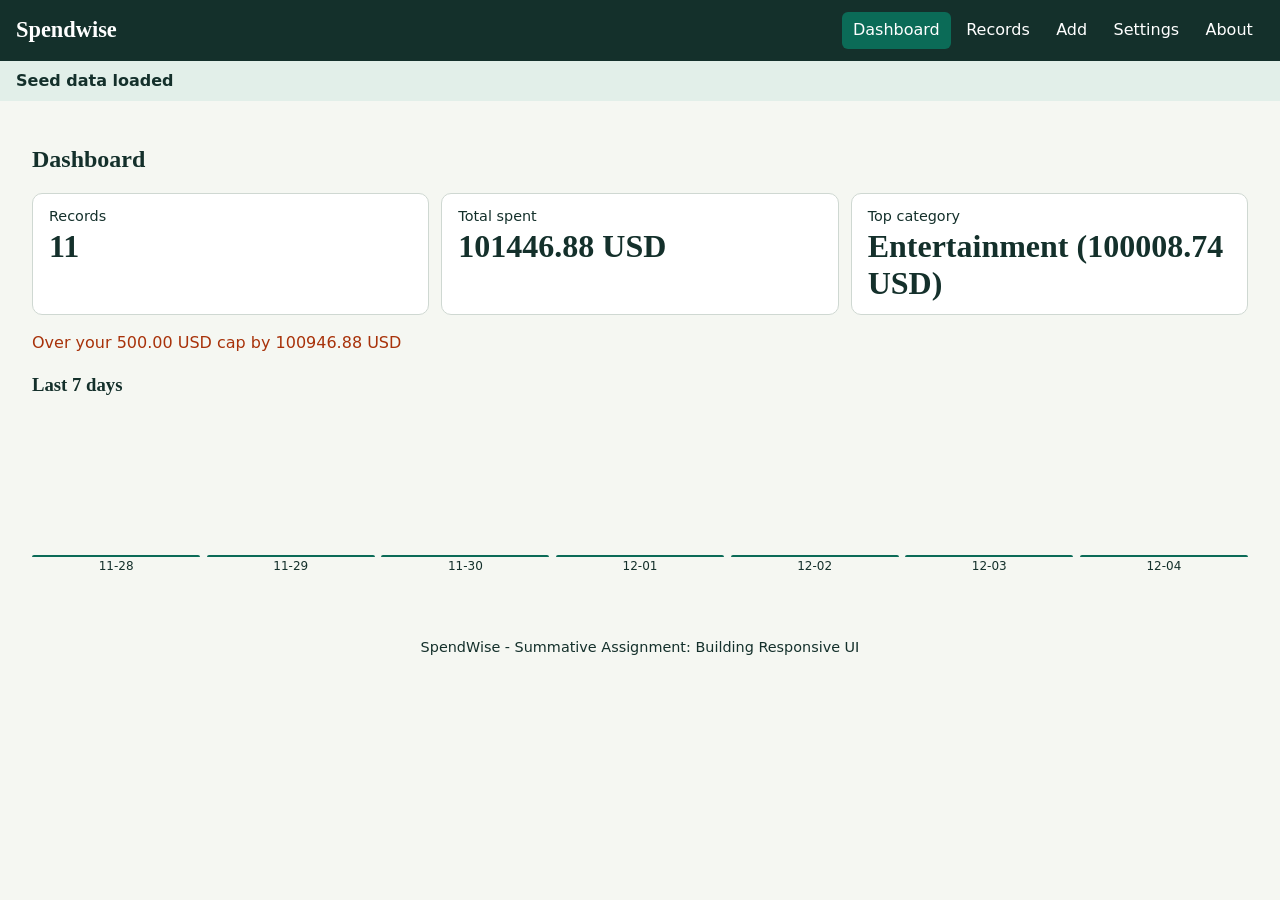
<file: index.html>
<!doctype html>
<html lang="en">
  <head>
    <meta charset="UTF-8" />
    <meta name="viewport" content="width=device-width, initial-scale=1.0" />
    <title>SpendWise- Student Finance Tracker</title>
    <link rel="stylesheet" href="styles/main.css">
  </head>
  <body>
    <a href="#main" class="skip">Skip to content</a>
    <header class="top">
      <h1>Spendwise</h1>
      <nav aria-label="Main">
        <ul>
          <li><a href="#dashboard">Dashboard</a></li>
          <li><a href="#records">Records</a></li>
          <li><a href="#add">Add</a></li>
          <li><a href="#settings">Settings</a></li>
          <li><a href="#about">About</a></li>
        </ul>
      </nav>
    </header>

    <p class="status" id="status" role="status"></p>
    <main id="main" tabindex="-1">
      <section id="dashboard" aria-labelledby="h-dash">
        <h2 id="h-dash" tabindex="-1">Dashboard</h2>
        <dl class="stats">
          <div>
            <dt>Records</dt>
            <dd id="s-count">0</dd>
          </div>
          <div>
            <dt>Total spent</dt>
            <dd id="s-sum">0</dd>
          </div>
          <div>
            <dt>Top category</dt>
            <dd id="s-top">-</dd>
          </div>
        </dl>
        <p id="cap-polite" class="cap" role="status" aria-live="polite"></p>
        <p
          id="cap-assertive"
          class="cap over"
          role="alert"
          aria-live="assertive"
        ></p>
        <h3>Last 7 days</h3>
        <ol
          id="trend"
          class="trend"
          aria-label="Spending per day for the last 7 days"
        ></ol>
      </section>
      <section id="records" aria-labelledby="h-rec" hidden>
        <h2 id="h-rec" tabindex="-1">Records</h2>
        <div class="tools">
          <div class="field">
            <label for="q">Search (regex) </label>
            <input
              type="text"
              id="q"
              placeholder="e.g. (coffee|tea)"
              autocomplete="off"
              spellcheck="false"
              aria-describedby="q-err"
            />
            <span id="q-err" class="err"></span>
          </div>
          <label class="check">
            <input type="checkbox" id="ci" checked />
            Ignore case
          </label>
          <div class="field">
            <label for="sort">Sort by</label>
            <select id="sort">
              <option value="date-d">Date (newest)</option>
              <option value="date-a">Date (oldest)</option>
              <option value="desc-a">Description A-Z</option>
              <option value="desc-d">Description Z-A</option>
              <option value="amt-a">Amount (Asc)</option>
              <option value="amt-d">Amount (Desc)</option>
            </select>
          </div>
        </div>
        <table>
          <caption class="sr">
            Transactions
          </caption>
          <thead>
            <tr>
              <th scope="col">Date</th>
              <th scope="col">Description</th>
              <th scope="col">Category</th>
              <th scope="col">Amount</th>
              <th scope="col">Actions</th>
            </tr>
          </thead>
          <tbody id="rows"></tbody>
        </table>
        <p id="empty" class="empty" hidden>
          No records match. Clear the search or add a transaction
        </p>
      </section>
      <section id="add" aria-labelledby="h-add" hidden>
        <h2 id="h-add" tabindex="-1">Add transaction</h2>
        <form id="form" novalidate>
          <div class="field">
            <label for="f-description">Description</label
            ><input
              id="f-description"
              name="description"
              aria-describedby="e-description"
              autocomplete="off"
            /><span id="e-description" class="err"></span>
          </div>
          <div class="field">
            <label for="s-base">Amount (base currency)</label
            ><input
              id="f-amount"
              name="amount"
              inputmode="decimal"
              aria-describedby="e-amount"
              autocomplete="off"
            />
            <span id="e-amount" class="err"></span>
          </div>
          <div class="field">
            <label for="f-category">Category</label
            ><input
              id="f-category"
              name="category"
              list="cats"
              aria-describedby="e-category"
              autocomplete="off"
            />
            <datalist id="cats"></datalist>
            <span id="e-category" class="err"></span>
          </div>
          <div class="field">
            <label for="f-date">Date (YYYY-MM-DD)</label
            ><input
              name="date"
              id="f-date"
              placeholder="2026-10-18"
              aria-describedby="e-date"
              autocomplete="off"
            />
            <span id="e-date" class="err"></span>
            <button type="submit">Save transaction</button>
          </div>
        </form>
      </section>
      <section id="settings" aria-labelledby="h-set" hidden>
        <h2 id="h-set" tabindex="-1">Settings</h2>
        <form id="set-form" novalidate>
          <fieldset>
            <legend>Currencies (rates are manual, per 1 unit of base)</legend>
            <div class="field">
              <label for="s-base">Base currency</label
              ><input
                id="s-base"
                maxlength="3"
                aria-describedby="e-base"
              /><span id="e-base" class="err"></span>
            </div>
            <div class="field">
              <label for="s-c2">Currency 2</label
              ><input id="s-c2" maxlength="3" />
            </div>
            <div class="field">
              <label for="s-r2">Rate 2</label
              ><input id="s-r2" inputmode="decimal" aria-describedby="e-rate" />
            </div>
            <div class="field">
              <label for="s-c3">Currency 3</label>
              <input id="s-c3" maxlength="3" />
            </div>
            <div class="field">
              <label for="s-r3">Rate 3</label
              ><input id="s-r3" inputmode="decimal" /><span
                id="e-rate"
                class="err"
              ></span>
            </div>
            <div class="field">
              <label for="s-disp">Display currency</label
              ><select id="s-disp"></select>
            </div>
          </fieldset>
          <div class="field">
            <label for="s-cap">Spending cap (base currency)</label
            ><input
              id="s-cap"
              inputmode="decimal"
              aria-describedby="e-cap"
            /><span id="e-cap" class="err"></span>
          </div>
          <div class="field">
            <label for="s-cats">Categories (comma separated)</label
            ><input id="s-cats" aria-describedby="e-cats" /><span
              id="e-cats"
              class="err"
            ></span
            ><button type="submit">Save settings</button>
          </div>
        </form>
        <h3>Data</h3>
        <div class="row">
          <button type="button" id="export">Export JSON</button
          ><label for="import" class="btn">Import JSON</label
          ><input
            type="file"
            id="import"
            class="sr"
            accept="application/json"
          /><button type="button" id="reset" class="ghost">
            Reset to seed data
          </button>
        </div>
      </section>
      <section id="about" aria-labelledby="h-about" hidden>
        <h2 id="h-about" tabindex="-1">About</h2>
        <p>
          Spendwise helps students see where their money goes: log
          transactions,search them with regular expressions, and stay under a
          spending cap. Everything is stored in your browser
        </p>
        <p>
          Built by <strong>Innocente MUTABAZI UMUHUZA</strong>
          <a href="https://github.com/imutabazi">GitHub</a
          ><a href="mailto:i.mutabazi@alustudent.com"
            >i.mutabazi@alustudent.com</a
          >
        </p>
      </section>

    </main>
    <footer>
      <p>SpendWise - Summative Assignment: Building Responsive UI</p>
    </footer>
    <script type="module" src="scripts/app.js"></script>
  </body>
</html>
</file>
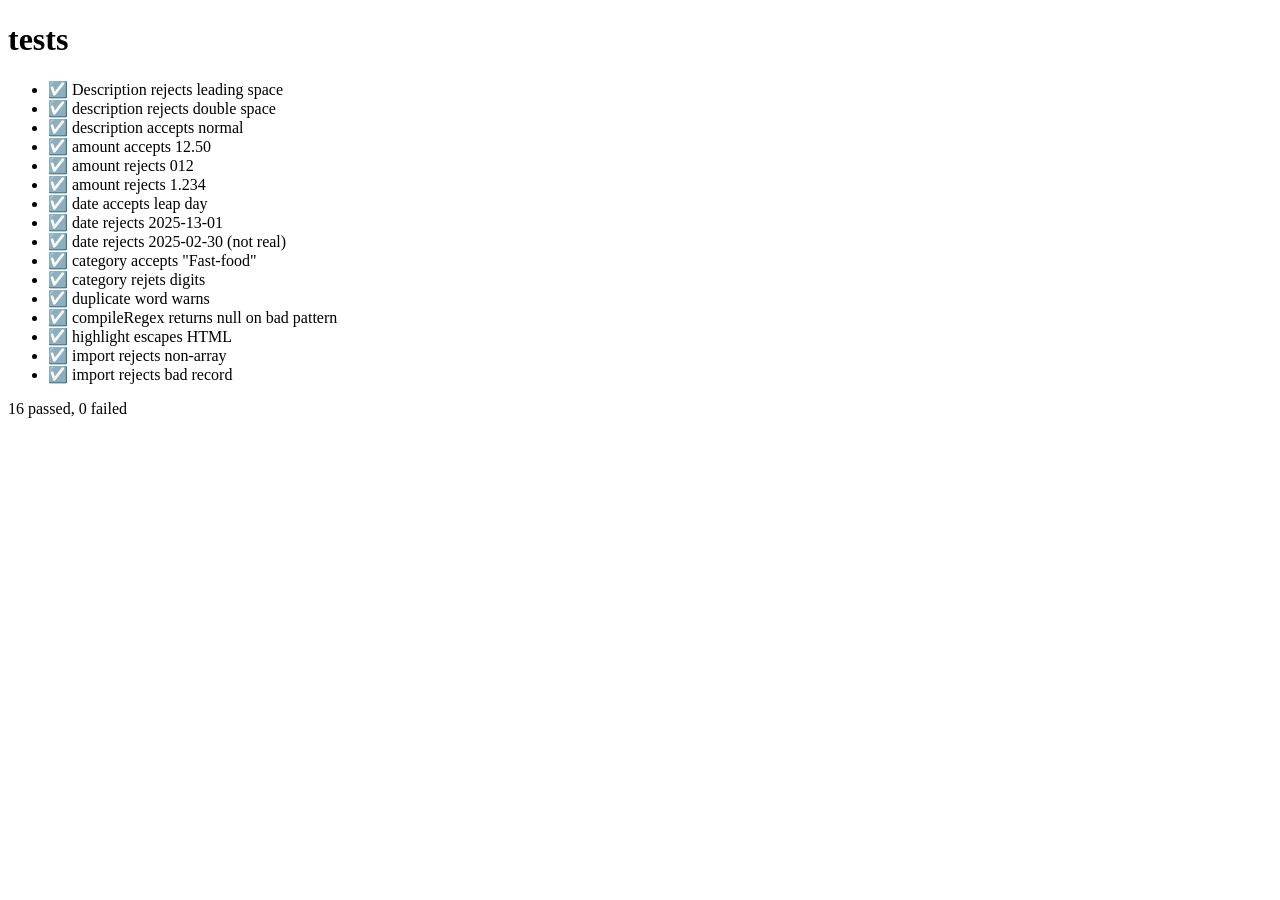
<file: tests.html>
<!DOCTYPE html>
<html lang="en">
<head>
  <meta charset="UTF-8">
  <meta name="viewport" content="width=device-width, initial-scale=1.0">
  <title>SpendWise tests</title>
</head>
<body>
  <h1>tests</h1>
  <ul id="out"></ul>
  <p id="sum"></p>
  <script type="module">
    import{
      validate,
      warnDuplicate,
      validateImport,
    } from "./scripts/validators.js"
    import {compileRegex,highlight} from "./scripts/search.js"
    let pass=0,
    fail =0
  const t = (name,ok)=>{
    ok ? pass++ : fail++;
    out.insertAdjacentHTML(
      "beforeend",
      `<li>${ok ? "☑️" : "❌"} ${name} </li>`,
    )
  }
  t(
    "Description rejects leading space",
    validate("description"," hi") !=="",
  )
  t(
    "description rejects double space",
    validate("description", "a  b") !=="",
  )
  t(
    "description accepts normal",
    validate("description","Lunch at cafeteria") === "",
  )
  t("amount accepts 12.50",validate("amount","12.50")=== "")
  t("amount rejects 012",validate("amount","012") !=="" )
  t("amount rejects 1.234", validate ("amount","1.234") !== "");
  t("date accepts leap day", validate("date","2024-02-29")=== "");
  t("date rejects 2025-13-01", validate("date","2025-13-01")!=="")
  t(
    'date rejects 2025-02-30 (not real)',
    validate("date","2025-02-30") !=="",
  )
  t(
    'category accepts "Fast-food"',
    validate("category","Fast-food") === "",
  )
  t(
    "category rejets digits", validate("category","Food2") !==""
  )
  t(
    "duplicate word warns", warnDuplicate("coffee coffee") !== ""
  )
  t(
    "compileRegex returns null on bad pattern",
    compileRegex("(")=== null
  )
  t(
    "highlight escapes HTML",
    highlight("<b>tea</b>", /tea/i) === "&lt;b&gt;<mark>tea</mark>&lt;/b&gt;",
  )
  t(
  "import rejects non-array", !validateImport({}).ok
  )
  t(
  "import rejects bad record", !validateImport([{id: "x"}]).ok
  )
  sum.textContent= `${pass} passed, ${fail} failed`;
  </script>
</body>
</html>
</file>
<file: styles/main.css>
:root {
  --ink: #14302b;
  --paper: #f5f7f2;
  --card: #fff;
  --accent: #0b6b57;
  --warn: #a8320a;
  --line: #cfd8d2;
  --r: 10px;
}
* {
  box-sizing: border-box;
}
body {
  margin: 0;
  font:
    1rem/1.5 "Segoe UI",
    system-ui,
    sans-serif;
  color: var(--ink);
  background: var(--paper);
}
h1,
h2,
h3 {
  font-family: Georgia, "Times New Roman", serif;
  line-height: 1.2;
}
a {
  color: var(--accent);
}
:focus-visible {
  outline: 3px solid #e0a100;
  outline-offset: 2px;
}
.sr {
  position: absolute;
  width: 1px;
  height: 1px;
  overflow: hidden;
  clip: rect(0 0 0 0);
  white-space: nowrap;
}
.skip {
  position: absolute;
  left: 0.5rem;
  top: -4rem;
  background: var(--ink);
  color: #fff;
  padding: 0.5rem 1rem;
  z-index: -10;
}
.skip:focus {
  top: 0.5rem;
}
.top {
  background: var(--ink);
  color: #fff;
  padding: 0.75rem 1rem;
}
.top h1 {
  margin: 0 0 0.5rem;
  font-size: 1.4rem;
}
.top ul {
  list-style: none;
  margin: 0;
  padding: 0;
  display: flex;
  flex-wrap: wrap;
  gap: 0.25rem;
}
.top a {
  display: block;
  color: #fff;
  padding: 0.4rem 0.7rem;
  border-radius: 6px;
  text-decoration: none;
}
.top a:hover,
.top a[aria-current="page"] {
  background: var(--accent);
}
main {
  min-width: 64rem;
  margin: 0 auto;
  padding: 1rem;
}
main:focus,
h2:focus {
  outline: none;
}
section {
  animation: in 0.25s ease-out;
}
@keyframes in {
  from {
    opacity: 0;
    transform: translateY(6px);
  }
  to {
    opacity: 1;
    transform: none;
  }
}
.status {
  margin: 0;
  padding: 0.5rem 1rem;
  background: #e2efe9;
  min-height: 2.4rem;
  font-weight: 600;
}
.status:empty {
  visibility: hidden;
}
.stats {
  display: grid;
  gap: 0.75rem;
  grid-template-columns: 1fr;
  margin: 0;
}
.stats div {
  background: var(--card);
  border: 1px solid var(--line);
  border-radius: var(--r);
  padding: 0.75rem 1rem;
}
.stats dt {
  font-size: 0.9rem;
}
.stats dd {
  margin: 0;
  font:
    700 1.6rem Georgia,
    serif;
}
.cap {
  color: var(--warn);
}
.trend {
  list-style: none;
  padding: 0;
  margin: 0;
  display: flex;
  align-items: flex-end;
  gap: 0.4rem;
  height: 10rem;
}
.trend li {
  flex: 1;
  display: flex;
  flex-direction: column;
  justify-content: flex-end;
  align-items: center;
  height: 100%;
  font-size: 0.75rem;
}
.trend li {
  width: 100%;
  display: flex;
  flex-direction: column;
  justify-content: flex-end;
  align-items: center;
  height: 100%;
  font-size: 0.75rem;
}
.trend .bar {
  width: 100%;
  background: var(--accent);
  border-radius: 4px 4px 0 0;
  min-height: 2px;
  transition: height 0.4s;
}

.tools {
  display: grid;
  gap: 0.75em;
  margin-bottom: 1rem;
}
.field {
  display: flex;
  flex-direction: column;
  gap: 0.25rem;
  margin-bottom: 0.75rem;
}
input,
select,
button,
.btn {
  font: inherit;
  padding: 0.55rem 0.7rem;
  border: 1px solid #6b7c76;
  border-radius: 6px;
  background: #fff;
  color: var(--ink);
}
button,
.btn {
  background: var(--accent);
  color: #fff;
  border-color: var(--accent);
  cursor: pointer;
  display: inline-block;
}
button.ghost {
  background: #fff;
  color: var(--accent);
}
button.danger {
  background: var(--warn);
  border-color: var(--warn);
}
input[aria-invalid="true"] {
  background: var(--warn);
  border-width: 2px;
}
.err {
  display: flex;
  gap: 0.4rem;
  align-items: center;
}
.check {
  display: flex;
  gap: 0.4rem;
  align-items: center;
}
.check input {
  padding: 0;
}
fieldset {
  border: 1px solid var(--line);
  border-radius: var(--r);
  margin: 0 0 1rem;
}
.row {
  display: flex;
  flex-wrap: wrap;
  gap: 0.5rem;
}
mark {
  background: #ffe27a;
  color: #000;
  padding: 0 0.1em;
  border-radius: 2px;
}
table,
thead,
tbody,
tr,
th,
td {
  display: block;
}
thead {
  position: absolute;
  left: -9999px;
}
tr {
  background: var(--card);
  border: 1px solid var(--line);
  border-radius: var(--r);
  padding: 0.5rem 0.75rem;
  margin-bottom: 0.6rem;
}
tr.new {
  animation: flash 1.2s;
}
@keyframes flash {
  from {
    background: #ffe27a;
  }
  to {
    background: var(--card);
  }
}

td {
  display: flex;
  justify-content: space-between;
  gap: 1rem;
  padding: 0.2rem 0;
}
td::before {
  content: attr(data-label);
  font-weight: 600;
}
td input {
  width: 60%;
}
.empty {
  padding: 1rem;
  background: var(--card);
  border: 1px dashed var(--line);
  border-radius: var(--r);
}
footer {
  text-align: center;
  padding: 1.5rem;
  font-size: 0.9rem;
}
@media (min-width: 768px) {
  .top {
    display: flex;
    justify-content: space-between;
    align-items: center;
  }
  .top h1 {
    margin: 0;
  }
  .stats {
    grid-template-columns: repeat(3, 1fr);
  }
  .tools {
    grid-template-columns: 2fr auto 1fr;
    align-items: end;
  }
  form {
    min-width: 32rem;
  }
  table {
    display: table;
    width: 100%;
    border-collapse: collapse;
    background: var(--card);
  }
  thead {
    display: table-header-group;
    position: static;
  }
  tbody {
    display: table-row-group;
  }
  tr {
    display: table-row;
    border: 0;
    border-radius: 0;
    margin: 0;
    padding: 0;
  }
  th,
  td {
    display: table-cell;
    padding: 0.6rem;
    border-bottom: 1px solid var(--line);
    text-align: left;
  }
  td::before {
    content: none;
  }
  td input {
    width: 100%;
  }
}
@media (min-width: 1024px) {
  main {
    padding: 1.5rem 2rem;
  }
  .stats dd {
    font-size: 2rem;
  }
}
@media (prefers-reduced-motion: reduce) {
  * {
    animation: none !important;
    transition: none !important;
  }
}
</file>
